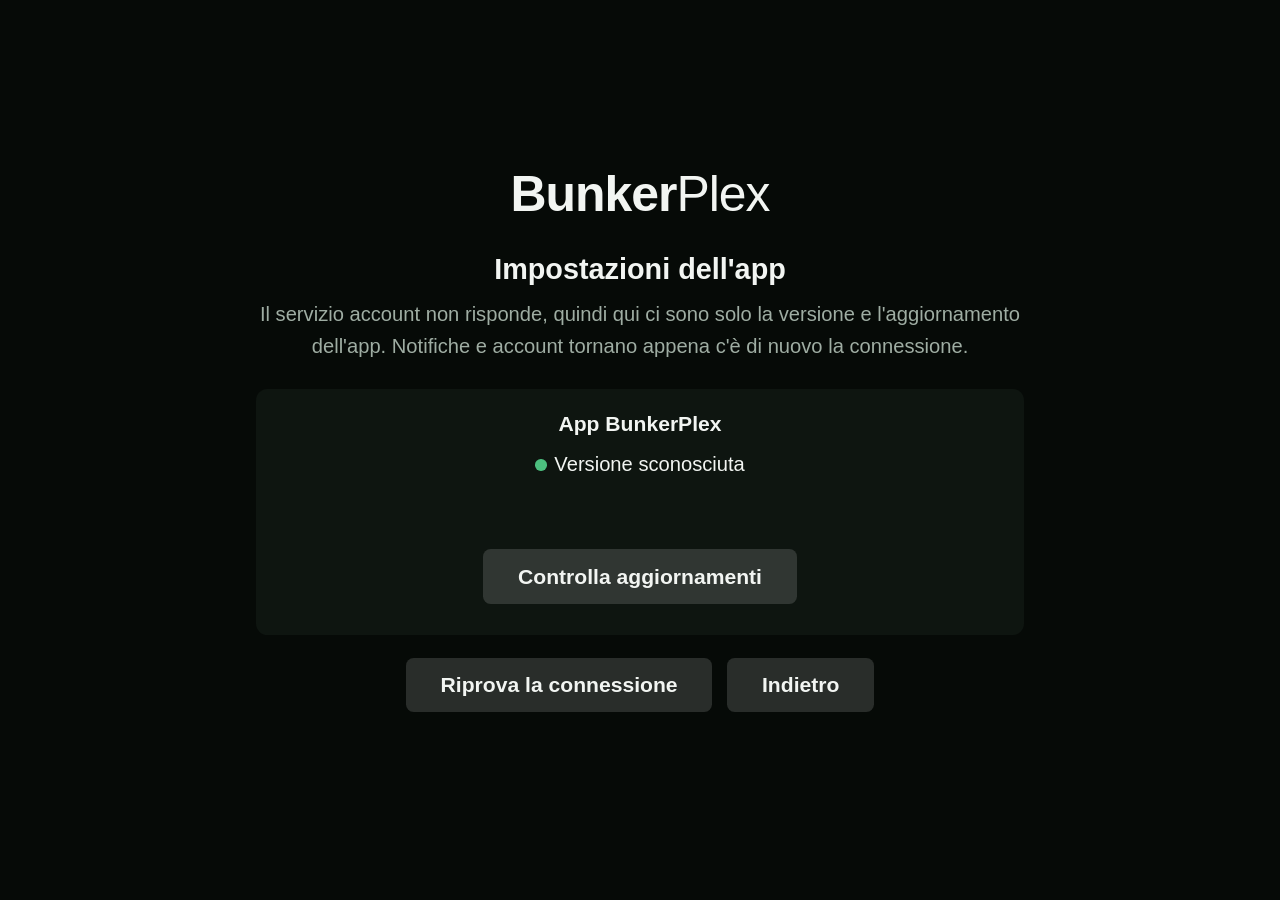
<file: android/app/src/main/assets/appsettings.html>
<!doctype html>
<html lang="it">
<head>
<meta charset="utf-8">
<meta name="viewport" content="width=device-width, initial-scale=1">
<title>BunkerPlex</title>
<style>
  * { box-sizing: border-box; }
  html { font-size: 14px; font-size: clamp(14px, 1.5vw, 40px); }
  body { margin: 0; min-height: 100vh; display: flex; align-items: center; justify-content: center;
         background: #060a07; color: #f2f5f2; font-family: Roboto, "Segoe UI", sans-serif; }
  .box { width: 40rem; max-width: 92vw; text-align: center; padding: 1.5rem 0; }
  .logo { font-size: 2.6rem; font-weight: 400; letter-spacing: -.02em; margin-bottom: .4rem; }
  .logo b { font-weight: 800; }
  h1 { font-size: 1.5rem; font-weight: 600; margin: 1.6rem 0 .6rem; }
  h2 { font-size: 1.1rem; font-weight: 600; margin: 0 0 .6rem; }
  p { color: #9fada3; line-height: 1.6; margin: 0 0 1.2rem; font-size: 1.05rem; }
  .panel { background: #0e1510; border-radius: .6rem; padding: 1.2rem 1rem .4rem; margin: 1.4rem 0 0; }
  .panel p { margin-bottom: .8rem; }
  #ver { color: #f2f5f2; }
  .dot { display: inline-block; width: .6rem; height: .6rem; border-radius: 50%; background: #4cbf7f; margin-right: .4rem; }
  .dot.old { background: #e0a030; }
  .msg { color: #e0a030; min-height: 1.6rem; }
  .row { display: flex; flex-wrap: wrap; gap: .8rem; justify-content: center; margin: 1.2rem 0; }
  button { font: inherit; font-weight: 700; font-size: 1.1rem; padding: .8rem 1.8rem; border: 0;
           border-radius: .4rem; background: #ffffff24; color: #f2f5f2; outline: none; }
  button.primary { background: #1a7f45; color: #ffffff; }
  button:focus, button.primary:focus { background: #f2f5f2; color: #060a07; transform: scale(1.05); }
  [hidden] { display: none !important; }
</style>
</head>
<body>
<div class="box">
  <div class="logo"><b>Bunker</b>Plex</div>
  <h1>Impostazioni dell'app</h1>
  <p>Il servizio account non risponde, quindi qui ci sono solo la versione e l'aggiornamento dell'app.
     Notifiche e account tornano appena c'è di nuovo la connessione.</p>

  <div class="panel">
    <h2>App BunkerPlex</h2>
    <p><span class="dot" id="dot"></span><span id="ver">Versione…</span></p>
    <p class="msg" id="msg"></p>
    <div class="row">
      <button class="f primary" id="update" hidden>Aggiorna l'app</button>
      <button class="f" id="check">Controlla aggiornamenti</button>
    </div>
  </div>

  <div class="row">
    <button class="f" id="retry">Riprova la connessione</button>
    <button class="f" id="back">Indietro</button>
  </div>
</div>
<script>
(function () {
'use strict';
// Si apre dall'app (MainActivity) quando le impostazioni del servizio account non si
// caricano: versione e aggiornamento vengono dall'app e da GitHub, senza nessun server.
var app = window.BunkerPlexTV;
var $ = function (id) { return document.getElementById(id); };

function call(name) {
  try { return app && typeof app[name] === 'function' ? app[name]() : null; } catch (e) { return null; }
}
function latest() {
  try { return JSON.parse(call('latestApp') || 'null') || {}; } catch (e) { return {}; }
}
function mine() { return +call('getVersion') || 0; }
function say(text) { $('msg').textContent = text || ''; }

function draw() {
  var l = latest(), old = (l.code || 0) > mine();
  $('ver').textContent = 'Versione ' + (call('getVersionName') || 'sconosciuta') +
    (old ? ' · è uscita la ' + (l.name || l.code) : l.code ? ' · aggiornata' : '');
  $('dot').className = 'dot' + (old ? ' old' : '');
  $('update').hidden = !(old && app && typeof app.update === 'function');
}

// L'app chiede a GitHub (subito se a mano, se no al massimo ogni 6 ore), poi risponde in fpLatest
function check(manual) {
  if (!app || typeof app.checkLatest !== 'function') return;
  if (manual) say('Controllo su GitHub…');
  window.fpLatest = function (error) {
    window.fpLatest = null;
    draw();
    if (!manual) return;
    var l = latest();
    say(error ? 'Non riesco a controllare gli aggiornamenti (' + error + '): serve la connessione a Internet.'
      : !l.code ? 'Non trovo ancora una versione pubblicata dell\'app.'
      : l.code > mine() ? '' : 'L\'app è già aggiornata.');
    if (!$('update').hidden) $('update').focus();
  };
  app.checkLatest(!!manual);
}

// L'app racconta qui come procede l'aggiornamento (stessi stati della PWA)
window.fpUpdate = function (state, value) {
  if (state === 'progress') { say('Scarico l\'aggiornamento… ' + value + '%'); return; }
  say({
    install: 'Conferma «Installa» o «Aggiorna» nella finestra di Android.',
    permission: 'Consenti a BunkerPlex di installare app, poi torna indietro: l\'aggiornamento riparte da solo.',
    denied: 'Per aggiornarsi da sola BunkerPlex ha bisogno del permesso «Installa app sconosciute»: tocca di nuovo «Aggiorna l\'app» e attivalo.',
    cancel: 'Aggiornamento annullato: puoi rifarlo quando vuoi.'
  }[state] || 'Aggiornamento non riuscito: ' + value + '. Controlla la connessione a Internet e riprova.');
};

$('update').addEventListener('click', function () {
  if (!app || typeof app.update !== 'function') return;
  say('Scarico l\'aggiornamento… 0%');
  app.update();
});
$('check').addEventListener('click', function () { check(true); });
$('retry').addEventListener('click', function () { if (app && app.openAppSettings) app.openAppSettings(); });
$('back').addEventListener('click', function () { if (app && app.closeAppSettings) app.closeAppSettings(); });

// Frecce del telecomando (l'app gira anche sulle TV): il pulsante prima o dopo
document.addEventListener('keydown', function (e) {
  var step = { 37: -1, 38: -1, 39: 1, 40: 1 }[e.keyCode];
  if (!step) return;
  var list = Array.prototype.slice.call(document.querySelectorAll('.f')).filter(function (b) { return !b.hidden; });
  var i = list.indexOf(document.activeElement);
  var next = list[i < 0 ? 0 : Math.max(0, Math.min(list.length - 1, i + step))];
  if (next) { e.preventDefault(); next.focus(); }
});

draw();
if (!latest().code) check(false);
if (call('isTv')) ($('update').hidden ? $('check') : $('update')).focus();
})();
</script>
</body>
</html>
</file>
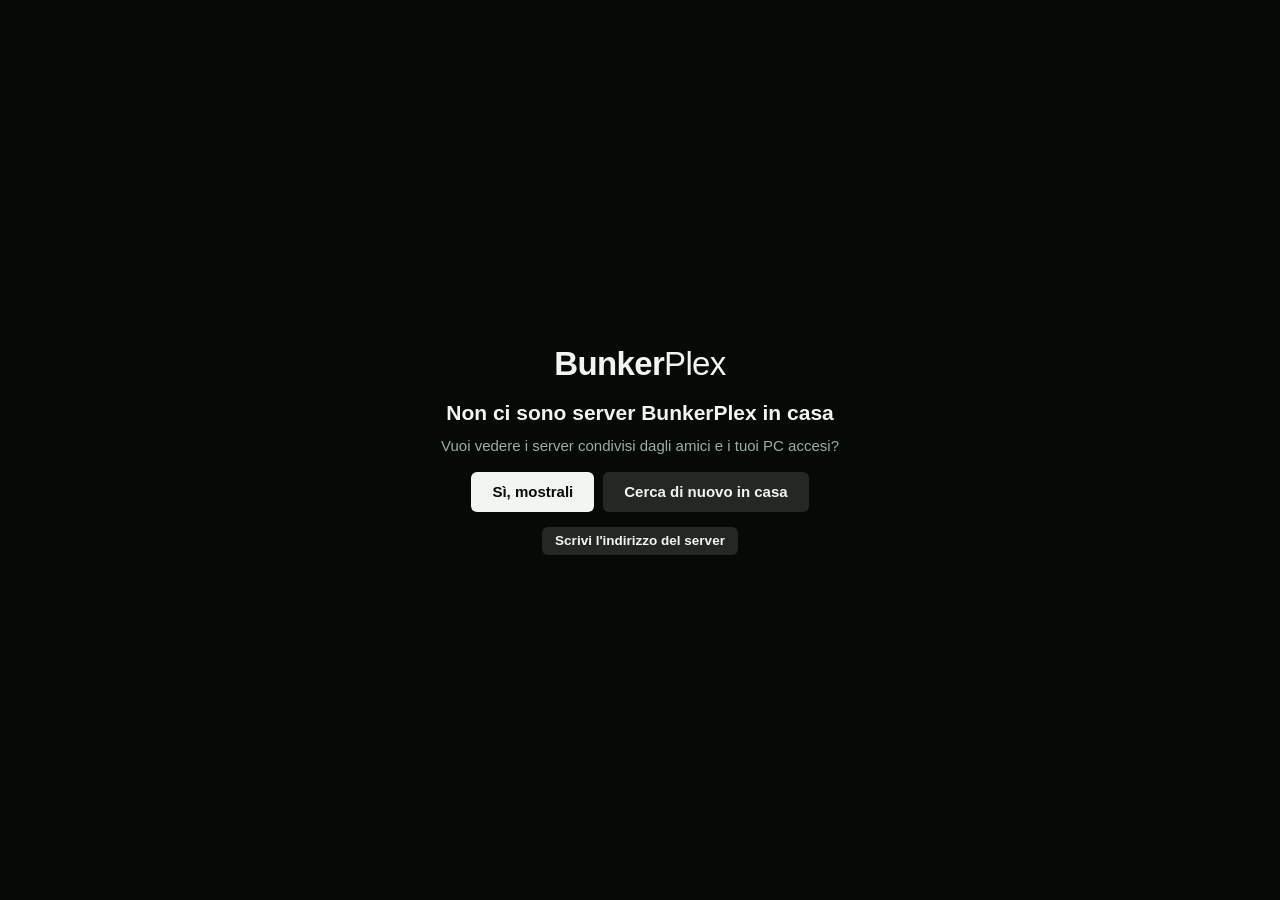
<file: android/app/src/main/assets/remote.html>
<!doctype html>
<html lang="it">
<head>
<meta charset="utf-8">
<meta name="viewport" content="width=device-width, initial-scale=1">
<title>BunkerPlex</title>
<style>
  * { box-sizing: border-box; }
  html { font-size: 15px; }
  html.tv { font-size: clamp(14px, 1.5vw, 40px); }
  body { margin: 0; min-height: 100vh; background: #060a07; color: #f2f5f2; font-family: Roboto, "Segoe UI", sans-serif;
         -webkit-tap-highlight-color: transparent; }
  .wrap { max-width: 64rem; margin: 0 auto; padding: 1.2rem 1rem 3rem; }
  .center { min-height: 100vh; display: flex; align-items: center; justify-content: center; text-align: center; }
  .box { width: 34rem; max-width: 92vw; }
  .logo { font-size: 2.2rem; font-weight: 400; letter-spacing: -.02em; margin-bottom: .4rem; }
  .logo b { font-weight: 800; }
  .top { display: flex; align-items: center; gap: .8rem; margin-bottom: 1rem; }
  .top .logo { font-size: 1.5rem; margin: 0; flex: 1; }
  .who { color: #9fada3; font-size: .9rem; }
  h1 { font-size: 1.4rem; font-weight: 600; margin: 1.2rem 0 .6rem; }
  h2 { font-size: 1rem; font-weight: 600; color: #9fada3; margin: 1.6rem 0 .6rem; text-transform: none; }
  p { color: #9fada3; line-height: 1.55; margin: 0 0 1rem; }
  p b { color: #f2f5f2; }
  .err { color: #e0a030; min-height: 1.4rem; }
  input { width: 100%; padding: .8rem 1rem; font: inherit; font-size: 1.1rem; color: #f2f5f2; margin-bottom: .7rem;
          background: #0e1510; border: 2px solid #17211a; border-radius: .4rem; outline: none; }
  input:focus { border-color: #f2f5f2; background: #17211a; }
  button, a.btn { font: inherit; font-weight: 700; font-size: 1rem; padding: .75rem 1.4rem; border: 0; cursor: pointer;
           border-radius: .4rem; background: #ffffff1f; color: #f2f5f2; outline: none; text-decoration: none; display: inline-block; }
  button.primary { background: #1a7f45; color: #fff; }
  button.small { padding: .45rem .9rem; font-size: .9rem; }
  button:focus, a.btn:focus, .card:focus, .lib:focus, .ep:focus { background: #f2f5f2 !important; color: #060a07 !important; }
  .row { display: flex; flex-wrap: wrap; gap: .6rem; justify-content: center; margin-top: 1rem; }
  .left { justify-content: flex-start; }
  .spin { width: 2.6rem; height: 2.6rem; margin: 1.5rem auto; border: .3rem solid #17211a; border-top-color: #4cbf7f;
          border-radius: 50%; animation: s 1s linear infinite; }
  @keyframes s { to { transform: rotate(360deg); } }
  .pc { background: #0e1510; border-radius: .6rem; padding: .9rem 1rem; margin-bottom: .7rem; }
  .pc.off { opacity: .6; }
  .pchead { display: flex; align-items: center; gap: .6rem; font-weight: 600; }
  .pchead small { margin-left: auto; color: #9fada3; font-weight: 400; font-size: .85rem; text-align: right; }
  .dot { width: .6rem; height: .6rem; border-radius: 50%; background: #4cbf7f; flex: none; }
  .off .dot { background: #6b776f; }
  .libs { display: flex; flex-wrap: wrap; gap: .5rem; margin-top: .7rem; }
  .lib { padding: .55rem 1rem; border-radius: 999px; background: #17211a; color: #f2f5f2; font-weight: 600; border: 0; font: inherit; }
  .lib small { color: #9fada3; font-weight: 400; margin-left: .35rem; }
  .lib:focus small { color: #060a07; }
  .grid { display: grid; grid-template-columns: repeat(auto-fill, minmax(7.5rem, 1fr)); gap: .8rem; }
  .card { background: #0e1510; border-radius: .5rem; overflow: hidden; border: 0; padding: 0; color: inherit; font: inherit; text-align: left; }
  .card .ph { aspect-ratio: 2 / 3; background: #17211a center / cover no-repeat; display: flex; align-items: flex-end; }
  .card .ph span { padding: .4rem; font-size: .8rem; color: #9fada3; }
  .card b { display: block; padding: .4rem .5rem 0; font-size: .85rem; font-weight: 600; white-space: nowrap; overflow: hidden; text-overflow: ellipsis; }
  .card small { display: block; padding: 0 .5rem .5rem; font-size: .75rem; color: #9fada3; }
  .card:focus small { color: #060a07; }
  .hero { position: relative; border-radius: .6rem; overflow: hidden; background: #0e1510 center / cover no-repeat; min-height: 12rem; margin-bottom: 1rem; }
  .hero::after { content: ""; position: absolute; inset: 0; background: linear-gradient(0deg, #060a07 5%, #060a0799 60%, #060a0733); }
  .hero div { position: relative; z-index: 1; padding: 6rem 1rem 1rem; }
  .hero h1 { margin: 0 0 .3rem; font-size: 1.6rem; }
  .meta { color: #9fada3; font-size: .9rem; }
  .tabs { display: flex; gap: .4rem; flex-wrap: wrap; margin: .6rem 0 .8rem; }
  .tabs button.on { background: #1a7f45; }
  .ep { display: flex; gap: .8rem; width: 100%; text-align: left; background: #0e1510; color: inherit; border: 0; font: inherit;
        border-radius: .5rem; padding: .6rem; margin-bottom: .5rem; align-items: center; }
  .ep i { width: 7rem; flex: none; aspect-ratio: 16 / 9; border-radius: .3rem; background: #17211a center / cover no-repeat; }
  .ep span { min-width: 0; }
  .ep b { display: block; font-weight: 600; }
  .ep small { display: block; color: #9fada3; font-size: .85rem; margin-top: .2rem; overflow: hidden; display: -webkit-box; -webkit-line-clamp: 2; -webkit-box-orient: vertical; }
  .ep:focus small { color: #060a07; }
  .req { display: flex; align-items: center; gap: .5rem; padding: .5rem 0; flex-wrap: wrap; }
  .req span { flex: 1; min-width: 8rem; }
  .add { display: flex; gap: .5rem; }
  .add input { margin: 0; }
  .note { font-size: .85rem; }
  #toast { position: fixed; left: 50%; bottom: 1.5rem; transform: translateX(-50%); background: #f2f5f2; color: #060a07;
           padding: .7rem 1.2rem; border-radius: .4rem; font-weight: 600; max-width: 90vw; z-index: 9; }
  [hidden] { display: none !important; }
</style>
</head>
<body>
<div id="app"></div>
<div id="toast" hidden></div>
<script>
(function () {
'use strict';
var app = window.BunkerPlexTV;
var TV = !!(app && app.isTv && app.isTv());
if (TV) document.documentElement.classList.add('tv');
var root = document.getElementById('app');
var QUALITY = 720;                       // da fuori casa i video arrivano convertiti: la linea di chi condivide e' poca

function esc(s) {
  return String(s == null ? '' : s).replace(/[&<>"']/g, function (c) {
    return { '&': '&amp;', '<': '&lt;', '>': '&gt;', '"': '&quot;', "'": '&#39;' }[c];
  });
}
function toast(msg) {
  var t = document.getElementById('toast');
  t.textContent = msg;
  t.hidden = false;
  clearTimeout(toast.timer);
  toast.timer = setTimeout(function () { t.hidden = true; }, 3500);
}

// ---- Ponte con l'app: le risposte lente tornano in remoteDone(n, ok, testo)
var waiting = {}, seq = 0;
window.remoteDone = function (n, ok, text) {
  var w = waiting[n];
  delete waiting[n];
  if (w) (ok ? w.ok : w.ko)(text);
};
function bridge(fn, args) {
  return new Promise(function (ok, ko) {
    if (!app || !app[fn]) { ko('Questa pagina funziona solo nell\'app BunkerPlex'); return; }
    var n = ++seq;
    waiting[n] = { ok: ok, ko: ko };
    app[fn].apply(app, args.concat([n]));
  });
}
function cloud(method, path, body) {
  return bridge('remoteCloud', [method, path, body ? JSON.stringify(body) : '']).then(JSON.parse, function (t) {
    var e;
    try { e = JSON.parse(t); } catch (x) { e = { detail: t }; }
    if (e.status === 401) { go('login'); }
    throw new Error(e.detail || 'Servizio account non raggiungibile');
  });
}

// ---- Rete di BunkerPlex e PC (tuoi e degli amici)
var proxy = '';                          // http://127.0.0.1:PORTA/<segreto>
var me = 0, friendsList = [], pcs = {}, pcOrder = [];

// Al limite dei dispositivi dell'account il servizio non fa entrare: si chiede
// all'utente quale togliere e si riprova con quello (replace)
function startNet(replace) {
  if (proxy) return Promise.resolve(proxy);
  return bridge('remoteNet', [replace || '']).then(function (b) { proxy = b; return b; }, function (t) {
    var e;
    try { e = JSON.parse(t); } catch (x) { e = { detail: t }; }
    if (e.limit && Array.isArray(e.limit.devices)) {
      return pickDevice(e.limit).then(function (id) {
        if (!id) throw new Error('Senza un posto libero l\'app non raggiunge amici e tuoi PC.');
        return startNet(id);
      });
    }
    throw new Error(e.detail || 'Tailscale non parte');
  });
}

function pickDevice(lim) {
  return new Promise(function (resolve) {
    var rows = lim.devices.map(function (d) {
      return '<button class="f ep" data-act="pickdev" data-arg="' + esc(d.id) + '"><span><b>' + esc(d.label) + '</b>' +
        '<small>' + (d.kind === 'pc' ? 'PC' : 'App') + ' · ' + (d.online ? 'collegato adesso' : 'spento') + '</small></span></button>';
    }).join('');
    pickDevice.done = resolve;
    show(centerPage('<h1>Hai già ' + (lim.limit || 4) + ' dispositivi</h1>' +
      '<p>Ogni account ha al massimo ' + (lim.limit || 4) + ' dispositivi nella rete di BunkerPlex. Quale togli per far entrare questo?</p>' +
      '<div style="text-align:left">' + rows + '</div>' +
      '<div class="row"><button class="f" data-act="pickdev" data-arg="">Non ora</button></div>'));
  });
}

function hostOf(url) { return String(url || '').replace(/^https?:\/\//, '').replace(/\/.*$/, ''); }

function withTimeout(ms) {
  var c = window.AbortController ? new AbortController() : null;
  if (c) setTimeout(function () { c.abort(); }, ms);
  return c ? c.signal : undefined;
}

function share(pc, path, opts) {
  opts = opts || {};
  return fetch(pc.base + '/api/share' + path, {
    method: opts.method || 'GET',
    headers: opts.body ? { 'Content-Type': 'application/json' } : {},
    body: opts.body ? JSON.stringify(opts.body) : undefined,
    signal: withTimeout(opts.timeout || 15000)
  }).then(function (r) {
    return r.json().catch(function () { return {}; }).then(function (j) {
      if (!r.ok) {
        var e = new Error(j.detail || ('Errore ' + r.status));
        e.status = r.status;
        e.offline = !!j.offline;
        throw e;
      }
      return j;
    });
  }, function () {
    var e = new Error('Non raggiungibile');
    e.offline = true;
    throw e;
  });
}

function tokKey(pc) { return 'bp-tok:' + pc.owner + ':' + pc.sid; }

// Si entra nel PC con un biglietto del servizio account (vale una volta): in cambio
// il PC da' un gettone, che poi si riusa finche' vale
function enter(pc) {
  return cloud('POST', '/tickets', { to: pc.owner, sid: pc.sid }).then(function (r) {
    app.remoteToken(pc.host, '');
    return share(pc, '/ticket', { method: 'POST', body: { ticket: r.ticket, to: pc.owner } });
  }).then(function (r) {
    try { localStorage.setItem(tokKey(pc), r.token); } catch (e) { /* niente */ }
    app.remoteToken(pc.host, r.token);
  });
}

function loadPc(pc) {
  var saved = '';
  try { saved = localStorage.getItem(tokKey(pc)) || ''; } catch (e) { /* niente */ }
  if (saved) app.remoteToken(pc.host, saved);
  var first = saved ? share(pc, '/libraries') : Promise.reject({ status: 401 });
  return first.catch(function (e) {
    if (e.offline) throw e;
    return enter(pc).then(function () { return share(pc, '/libraries'); });
  }).then(function (libs) {
    pc.online = true;
    pc.error = '';
    pc.libs = Array.isArray(libs) ? libs : [];
  }, function (e) {
    pc.online = false;
    pc.error = e.offline ? '' : e.message;
  }).then(function () { pc.checked = true; });
}

function readFriends() {
  return cloud('GET', '/friends').then(function (r) {
    me = r.me;
    friendsList = r.friends || [];
    var seen = {};
    function add(owner, ownerName, self, s) {
      var key = owner + '-' + s.sid;
      seen[key] = 1;
      var pc = pcs[key] || (pcs[key] = { key: key, libs: [], online: null });
      pc.owner = owner; pc.ownerName = ownerName; pc.self = self; pc.sid = s.sid;
      pc.name = s.name || 'PC'; pc.pin = s.pin; pc.host = hostOf(s.url);
      pc.base = proxy ? proxy + '/' + pc.host + '/' + pc.pin : '';
    }
    (r.mine || []).forEach(function (s) { add(me, 'tu', true, s); });
    friendsList.forEach(function (f) {
      if (f.status === 'ok') (f.servers || []).forEach(function (s) { add(f.id, f.username, false, s); });
    });
    Object.keys(pcs).forEach(function (k) { if (!seen[k]) delete pcs[k]; });
  });
}

var devices = null;                      // {limit, devices}: i dispositivi dell'account nella rete
function loadDevices() {
  return cloud('GET', '/tailscale/devices').then(function (d) { devices = d; }, function () { devices = null; });
}

function refreshAll() {
  loadDevices().then(function () { if ((location.hash || '').slice(1) === 'friends') show(friendsPage(), true); });
  return readFriends().then(function () {
    return Promise.all(Object.keys(pcs).map(function (k) { return pcs[k].base ? loadPc(pcs[k]) : null; }));
  });
}

function img(pc, path) {
  if (!path || typeof path !== 'string' || path.indexOf('/api/') !== 0) return '';
  return pc.base + '/api/share/' + path.slice(5);
}

// ---- Pagine

var route = [];
function go(hash) { if (location.hash === '#' + hash) render(); else location.hash = hash; }
window.addEventListener('hashchange', render);

// Indietro (tasto della TV o del telefono): l'app chiede prima alla pagina
window.fpBack = function () {
  var r = (location.hash || '#ask').slice(1).split('/');
  if (r[0] === 'movie' || r[0] === 'show') { history.back(); return true; }
  if (r[0] === 'lib') { go('friends'); return true; }
  return false;
};

function centerPage(html) {
  return '<div class="center"><div class="box"><div class="logo"><b>Bunker</b>Plex</div>' + html + '</div></div>';
}

function top() {
  var who = app && app.remoteAccount ? app.remoteAccount() : '';
  return '<div class="top"><div class="logo"><b>Bunker</b>Plex</div>' +
    (who ? '<span class="who">' + esc(who) + '</span>' : '') + '</div>';
}

function askPage() {
  return centerPage('<h1>Non ci sono server BunkerPlex in casa</h1>' +
    '<p>Vuoi vedere i server condivisi dagli amici e i tuoi PC accesi?</p>' +
    '<div class="row"><button class="f primary" data-act="friends" autofocus>Sì, mostrali</button>' +
    '<button class="f" data-act="retry">Cerca di nuovo in casa</button></div>' +
    '<div class="row"><button class="f small" data-act="setup">Scrivi l\'indirizzo del server</button></div>');
}

function loginPage() {
  return centerPage('<h1>Entra con il tuo account</h1>' +
    '<p>Lo stesso account di BunkerPlex sul PC. La password non lascia il telefono.</p>' +
    '<input id="u" class="f" autocomplete="username" autocapitalize="none" placeholder="Nome utente">' +
    '<input id="p" class="f" type="password" autocomplete="current-password" placeholder="Password">' +
    '<p class="err" id="lerr"></p>' +
    '<div class="row"><button class="f primary" data-act="login">Entra</button>' +
    (app && app.remoteGoogleStart ? '<button class="f" data-act="google">Entra con Google</button>' : '') +
    '<button class="f" data-act="ask">Indietro</button></div>');
}

// «Entra con Google»: sul telefono si apre il browser; sulla TV si apre l'indirizzo
// dal telefono e si scrive il codice. Intanto si chiede al servizio se ha finito.
var gflow = null;
function googlePage(g) {
  var addr = g.short.replace(/^https:\/\//, '');
  return centerPage('<h1>Entra con Google</h1>' +
    (TV ? '<p>Dal telefono apri <b>' + esc(addr) + '</b> e scrivi questo codice, poi scegli il tuo account Google:</p>'
      : '<p>Scegli il tuo account Google nel browser, poi torna qui. Deve essere già collegato al tuo account BunkerPlex (da Impostazioni → Account sul PC).</p>' +
        '<div class="row"><button class="f primary" data-act="gopen" autofocus>Continua con Google</button></div>' +
        '<p class="note">Oppure da un altro dispositivo apri ' + esc(addr) + ' e scrivi il codice:</p>') +
    '<h1 style="letter-spacing:.15em">' + esc(g.code.slice(0, 4) + '-' + g.code.slice(4)) + '</h1>' +
    '<p class="err" id="gerr"></p>' +
    '<div class="row"><button class="f"' + (TV ? ' autofocus' : '') + ' data-act="gback">Indietro</button></div>');
}
function googlePoll(g) {
  if (gflow !== g) return;
  bridge('remoteGooglePoll', [g.poll]).then(function (t) {
    if (gflow !== g) return;
    var r = JSON.parse(t);
    if (!r.done) { setTimeout(function () { googlePoll(g); }, 2000); return; }
    gflow = null;
    go('friends');
  }, function (t) {
    if (gflow !== g) return;
    var e;
    try { e = JSON.parse(t); } catch (x) { e = { detail: t }; }
    if (!e.status) { setTimeout(function () { googlePoll(g); }, 4000); return; }   // rete: si riprova
    gflow = null;
    var el = document.getElementById('gerr');
    if (el) el.textContent = e.detail || 'Accesso non riuscito';
  });
}

function loadingPage(text) {
  return centerPage('<div class="spin"></div><h1>' + esc(text) + '</h1>');
}

function pcCard(pc) {
  var off = pc.online === false;
  var state = pc.online === null || !pc.checked ? 'controllo…' : off ? (pc.error || 'spento o non raggiungibile') : 'online';
  var libs = off ? '' : pc.libs.map(function (l) {
    var n = [l.movies ? l.movies + ' film' : '', l.shows ? l.shows + ' serie' : ''].filter(Boolean).join(' · ');
    return '<button class="f lib" data-act="lib" data-arg="' + pc.key + '/' + l.id + '">' + esc(l.name) +
      (n ? '<small>' + esc(n) + '</small>' : '') + '</button>';
  }).join('');
  if (!off && pc.checked && !pc.libs.length) libs = '<p class="note">Nessuna raccolta condivisa.</p>';
  return '<div class="pc' + (off ? ' off' : '') + '"><div class="pchead"><span class="dot"></span>' +
    esc(pc.self ? pc.name : pc.ownerName + ' · ' + pc.name) + '<small>' + esc(state) + '</small></div>' +
    (libs ? '<div class="libs">' + libs + '</div>' : '') + '</div>';
}

function friendsPage() {
  var list = Object.keys(pcs).map(function (k) { return pcs[k]; });
  var mine = list.filter(function (p) { return p.self; });
  var theirs = list.filter(function (p) { return !p.self; });
  var on = theirs.filter(function (p) { return p.online !== false; });
  var off = theirs.filter(function (p) { return p.online === false; });
  // Amici senza nessun PC che condivide: compaiono tra gli offline
  var noPc = friendsList.filter(function (f) { return f.status === 'ok' && !(f.servers || []).length; });
  var received = friendsList.filter(function (f) { return f.status === 'received'; });
  var sent = friendsList.filter(function (f) { return f.status === 'sent'; });
  var html = top();
  if (received.length) {
    html += '<h2>Richieste di amicizia</h2>' + received.map(function (f) {
      return '<div class="req"><span>' + esc(f.username) + ' vuole essere tuo amico</span>' +
        '<button class="f small primary" data-act="accept" data-arg="' + f.id + '">Accetta</button>' +
        '<button class="f small" data-act="unfriend" data-arg="' + f.id + '">Rifiuta</button></div>';
    }).join('');
  }
  html += '<h2>I tuoi PC</h2>' + (mine.length ? mine.map(pcCard).join('') :
    '<p class="note">Nessun tuo PC acceso con questo account.</p>');
  html += '<h2>Amici online</h2>' + (on.length ? on.map(pcCard).join('') : '<p class="note">Nessun amico online adesso.</p>');
  if (off.length || noPc.length) {
    html += '<h2>Amici offline</h2>' + off.map(pcCard).join('') + noPc.map(function (f) {
      return '<div class="pc off"><div class="pchead"><span class="dot"></span>' + esc(f.username) +
        '<small>non condivide nessun PC</small></div></div>';
    }).join('');
  }
  html += '<h2>Aggiungi un amico</h2><div class="add"><input id="fn" class="f" autocapitalize="none" placeholder="Nome del suo account">' +
    '<button class="f primary" data-act="addfriend">Aggiungi</button></div>' +
    (sent.length ? '<p class="note" style="margin-top:.6rem">In attesa: ' + sent.map(function (f) { return esc(f.username); }).join(', ') + '</p>' : '');
  if (devices && devices.devices) {
    html += '<h2>I tuoi dispositivi · ' + devices.devices.length + ' di ' + (devices.limit || 4) + '</h2>' + devices.devices.map(function (d) {
      return '<div class="req"><span>' + esc(d.label) + '<br><small class="who">' + (d.kind === 'pc' ? 'PC' : 'App') + ' · ' +
        (d.online ? 'collegato' : 'spento') + '</small></span>' +
        '<button class="f small" data-act="devdel" data-arg="' + esc(d.id) + '">Togli</button></div>';
    }).join('') + '<p class="note">PC e app con cui raggiungi amici e tuoi PC: al massimo ' + (devices.limit || 4) +
      ' per account. Le app si tolgono da sole poco dopo che le chiudi.</p>';
  }
  html += '<div class="row left" style="margin-top:2rem"><button class="f" data-act="refresh">Aggiorna</button>' +
    '<button class="f" data-act="retry">Cerca il server di casa</button>' +
    '<button class="f" data-act="logout">Esci dall\'account</button></div>';
  return '<div class="wrap">' + html + '</div>';
}

function posterCard(pc, x) {
  var bg = img(pc, x.poster || x.thumb);
  var sub = x.kind === 'show' ? (x.seasons_count ? x.seasons_count + (x.seasons_count === 1 ? ' stagione' : ' stagioni') : 'Serie') : (x.year || '');
  return '<button class="f card" data-act="open" data-arg="' + (x.kind === 'show' ? 'show' : 'movie') + '/' + pc.key + '/' + x.id + '">' +
    '<div class="ph" style="' + (bg ? 'background-image:url(\'' + bg + '\')' : '') + '">' + (bg ? '' : '<span>' + esc(x.title) + '</span>') + '</div>' +
    '<b>' + esc(x.title) + '</b><small>' + esc(sub) + '</small></button>';
}

function libPage(pc, libId) {
  return share(pc, '/libraries/' + libId + '/items').then(function (items) {
    items = (Array.isArray(items) ? items : []).filter(function (x) { return x && (x.kind === 'movie' || x.kind === 'show'); });
    items.sort(function (a, b) { return String(a.title).localeCompare(String(b.title), 'it'); });
    var lib = (pc.libs || []).filter(function (l) { return String(l.id) === String(libId); })[0] || { name: 'Raccolta' };
    return '<div class="wrap">' + top() + '<div class="row left"><button class="f small" data-act="friends">‹ Amici e PC</button></div>' +
      '<h1>' + esc(lib.name) + ' <span class="who">' + esc(pc.self ? 'su ' + pc.name : 'di ' + pc.ownerName) + '</span></h1>' +
      (items.length ? '<div class="grid">' + items.map(function (x) { return posterCard(pc, x); }).join('') + '</div>'
        : '<p>Questa raccolta è vuota.</p>') + '</div>';
  });
}

function hero(pc, x, extra) {
  var bg = img(pc, x.backdrop || x.poster);
  var meta = [x.year, x.duration ? Math.round(x.duration / 60) + ' min' : '', (x.genres || []).slice(0, 3).join(', ')].filter(Boolean).join(' · ');
  return '<div class="hero" style="' + (bg ? 'background-image:url(\'' + bg + '\')' : '') + '"><div><h1>' + esc(x.title) + '</h1>' +
    '<div class="meta">' + esc(meta) + '</div></div></div>' + extra +
    (x.overview ? '<p style="margin-top:1rem">' + esc(x.overview) + '</p>' : '');
}

function moviePage(pc, id) {
  return share(pc, '/items/' + id).then(function (x) {
    return '<div class="wrap">' + top() + '<div class="row left"><button class="f small" data-act="back">‹ Indietro</button></div>' +
      hero(pc, x, '<div class="row left"><button class="f primary" data-act="play" data-arg="' + pc.key + '/' + x.id + '" autofocus>▶ Riproduci</button></div>') + '</div>';
  });
}

var showSeason = {};
function showPage(pc, id) {
  return share(pc, '/shows/' + id).then(function (x) {
    var seasons = (x.seasons || []).filter(function (s) { return s && Array.isArray(s.episodes); });
    var cur = showSeason[pc.key + '/' + id];
    if (!seasons.some(function (s) { return s.season === cur; })) cur = seasons.length ? seasons[0].season : 0;
    var tabs = seasons.length > 1 ? '<div class="tabs">' + seasons.map(function (s) {
      return '<button class="f small' + (s.season === cur ? ' on' : '') + '" data-act="season" data-arg="' + pc.key + '/' + id + '/' + s.season + '">' +
        (s.season ? 'Stagione ' + s.season : 'Speciali') + '</button>';
    }).join('') + '</div>' : '';
    var season = seasons.filter(function (s) { return s.season === cur; })[0];
    var eps = season ? season.episodes.map(function (e) {
      var th = img(pc, e.thumb);
      return '<button class="f ep" data-act="play" data-arg="' + pc.key + '/' + e.id + '"><i style="' + (th ? 'background-image:url(\'' + th + '\')' : '') + '"></i>' +
        '<span><b>' + esc(e.episode + '. ' + (e.title || 'Episodio ' + e.episode)) + '</b>' +
        (e.overview ? '<small>' + esc(e.overview) + '</small>' : '') + '</span></button>';
    }).join('') : '<p>Nessun episodio.</p>';
    return '<div class="wrap">' + top() + '<div class="row left"><button class="f small" data-act="back">‹ Indietro</button></div>' +
      hero(pc, x, '') + tabs + eps + '</div>';
  });
}

function play(pc, id) {
  toast('Avvio…');
  share(pc, '/play/' + id).then(function (p) {
    function abs(u) { return typeof u === 'string' && u.indexOf('/api/') === 0 ? pc.base + '/api/share/' + u.slice(5) : ''; }
    p.url = abs(p.url);
    p.transcode = abs(p.transcode);
    p.subs = (p.subs || []).map(function (s) { s.url = abs(s.url); return s; }).filter(function (s) { return s.url; });
    p.subs_online = false;
    p.friend = pc.self ? pc.name : pc.ownerName;
    p.remote_height = QUALITY;
    // Arriva convertito: il player mostra la qualita' che si vede, non quella del file
    if (p.quality === '4K' || p.quality === '1080p') p.quality = QUALITY + 'p';
    p.start = 0;
    app.remotePlay(pc.base, JSON.stringify(p));
  }, function (e) { toast(e.offline ? 'Il PC non risponde' : e.message); });
}

// ---- Disegno

var netReady = false;
function render() {
  var r = (location.hash || '#ask').slice(1).split('/');
  var page = r[0] || 'ask';
  if (page === 'ask') return show(askPage());
  if (page === 'login') { show(loginPage()); var u = document.getElementById('u'); if (u) u.focus(); return; }
  if (!app || !app.remoteAccount || !app.remoteAccount()) { go('login'); return; }
  var ready = netReady ? Promise.resolve() : (show(loadingPage('Mi collego alla rete di BunkerPlex…')), startNet().then(function () {
    netReady = true;
    return readFriends();
  }));
  ready.then(function () {
    if (page === 'friends') {
      show(friendsPage());
      refreshAll().then(function () { if ((location.hash || '').slice(1) === 'friends') show(friendsPage(), true); });
      return;
    }
    var pc = pcs[r[1]];
    if (!pc) { go('friends'); return; }
    var job = pc.checked && pc.online ? Promise.resolve() : loadPc(pc);
    return job.then(function () {
      if (page === 'lib') return libPage(pc, r[2]);
      if (page === 'movie') return moviePage(pc, r[2]);
      if (page === 'show') return showPage(pc, r[2]);
      return null;
    }).then(function (html) { if (html) show(html); else go('friends'); });
  }).catch(function (e) {
    show(centerPage('<h1>Non riesco a collegarmi</h1><p>' + esc(e && e.message ? e.message : e) + '</p>' +
      '<div class="row"><button class="f primary" data-act="again" autofocus>Riprova</button>' +
      '<button class="f" data-act="retry">Cerca il server di casa</button></div>'));
  });
}

function show(html, keep) {
  var key = keep && document.activeElement ? document.activeElement.getAttribute('data-arg') : null;
  root.innerHTML = html;
  var el = (key && root.querySelector('[data-arg="' + key + '"]')) || root.querySelector('[autofocus]') || (TV ? root.querySelector('.f') : null);
  if (el) el.focus();
  if (!keep) window.scrollTo(0, 0);
}

// ---- Azioni

var acts = {
  friends: function () { go('friends'); },
  ask: function () { go('ask'); },
  retry: function () { app && app.retryHome(); },
  setup: function () { app && app.openSetup(); },
  back: function () { history.back(); },
  again: function () { netReady = false; render(); },
  refresh: function () { toast('Aggiorno…'); refreshAll().then(function () { show(friendsPage(), true); }); },
  login: function () {
    var u = document.getElementById('u').value.trim(), p = document.getElementById('p').value;
    var err = document.getElementById('lerr');
    if (!u || !p) { err.textContent = 'Scrivi nome utente e password.'; return; }
    err.textContent = 'Entro…';
    bridge('remoteLogin', [u, p]).then(function (t) {
      var res = JSON.parse(t);
      if (res.user && res.user.must_change) {
        err.textContent = 'La password è provvisoria: cambiala prima da BunkerPlex sul PC.';
        return;
      }
      go('friends');
    }, function (m) { err.textContent = m; });
  },
  google: function () {
    var err = document.getElementById('lerr');
    if (err) err.textContent = 'Un attimo…';
    bridge('remoteGoogleStart', []).then(function (t) {
      var g = JSON.parse(t);
      gflow = g;
      show(googlePage(g));
      if (!TV && app.openUrl) app.openUrl(g.url);
      setTimeout(function () { googlePoll(g); }, 2000);
    }, function (m) { if (err) err.textContent = m; });
  },
  gopen: function () { if (gflow && app.openUrl) app.openUrl(gflow.url); },
  gback: function () { gflow = null; go('login'); },
  logout: function () { app.remoteLogout(); proxy = ''; netReady = false; pcs = {}; go('login'); },
  lib: function (arg) { go('lib/' + arg); },
  pickdev: function (id) {
    var done = pickDevice.done;
    pickDevice.done = null;
    if (!done) return;
    if (id) show(loadingPage('Tolgo il dispositivo e mi collego…'));
    done(id || '');
  },
  devdel: function (id) {
    if (!window.confirm('Togliere questo dispositivo dalla rete di BunkerPlex?')) return;
    cloud('DELETE', '/tailscale/devices/' + id).then(function () { toast('Dispositivo tolto'); return loadDevices(); })
      .then(function () { show(friendsPage(), true); }, function (e) { toast(e.message); });
  },
  open: function (arg) { go(arg); },
  play: function (arg) { var a = arg.split('/'); var pc = pcs[a[0]]; if (pc) play(pc, a[1]); },
  season: function (arg) {
    var a = arg.split('/');
    showSeason[a[0] + '/' + a[1]] = +a[2];
    render();
  },
  addfriend: function () {
    var name = document.getElementById('fn').value.trim();
    if (!name) return;
    cloud('POST', '/friends', { username: name }).then(function (r) {
      toast(r.status === 'ok' ? 'Ora tu e ' + r.username + ' siete amici' : 'Richiesta mandata a ' + r.username);
      return refreshAll();
    }).then(function () { show(friendsPage()); }, function (e) { toast(e.message); });
  },
  accept: function (id) {
    cloud('POST', '/friends/' + id + '/accept').then(refreshAll).then(function () { show(friendsPage()); }, function (e) { toast(e.message); });
  },
  unfriend: function (id) {
    cloud('DELETE', '/friends/' + id).then(refreshAll).then(function () { show(friendsPage()); }, function (e) { toast(e.message); });
  }
};

document.addEventListener('click', function (e) {
  var el = e.target.closest('[data-act]');
  if (!el || !acts[el.getAttribute('data-act')]) return;
  e.preventDefault();
  acts[el.getAttribute('data-act')](el.getAttribute('data-arg'));
});

document.addEventListener('keydown', function (e) {
  var code = e.keyCode;
  if (code === 13 && e.target.tagName === 'INPUT') {
    e.preventDefault();
    var b = e.target.id === 'fn' ? 'addfriend' : (e.target.id === 'u' ? null : 'login');
    if (b) acts[b](); else document.getElementById('p').focus();
    return;
  }
  // Frecce del telecomando: si va all'elemento piu' vicino in quella direzione
  var dir = { 37: 'l', 38: 'u', 39: 'r', 40: 'd' }[code];
  if (!dir) return;
  var cur = document.activeElement;
  if (cur && cur.tagName === 'INPUT' && (dir === 'l' || dir === 'r')) return;
  var list = Array.prototype.slice.call(root.querySelectorAll('.f'));
  if (!cur || list.indexOf(cur) < 0) { if (list[0]) { list[0].focus(); e.preventDefault(); } return; }
  var a = cur.getBoundingClientRect(), best = null, bestScore = Infinity;
  list.forEach(function (el) {
    if (el === cur) return;
    var b = el.getBoundingClientRect();
    if (!b.width) return;
    var dx = (b.left + b.width / 2) - (a.left + a.width / 2), dy = (b.top + b.height / 2) - (a.top + a.height / 2);
    var main = dir === 'l' ? -dx : dir === 'r' ? dx : dir === 'u' ? -dy : dy;
    var cross = dir === 'l' || dir === 'r' ? Math.abs(dy) : Math.abs(dx);
    if (main <= 2) return;
    var score = main + cross * 2.5;
    if (score < bestScore) { bestScore = score; best = el; }
  });
  if (best) {
    e.preventDefault();
    best.focus();
    best.scrollIntoView({ block: 'nearest' });
  }
});

render();
})();
</script>
</body>
</html>
</file>
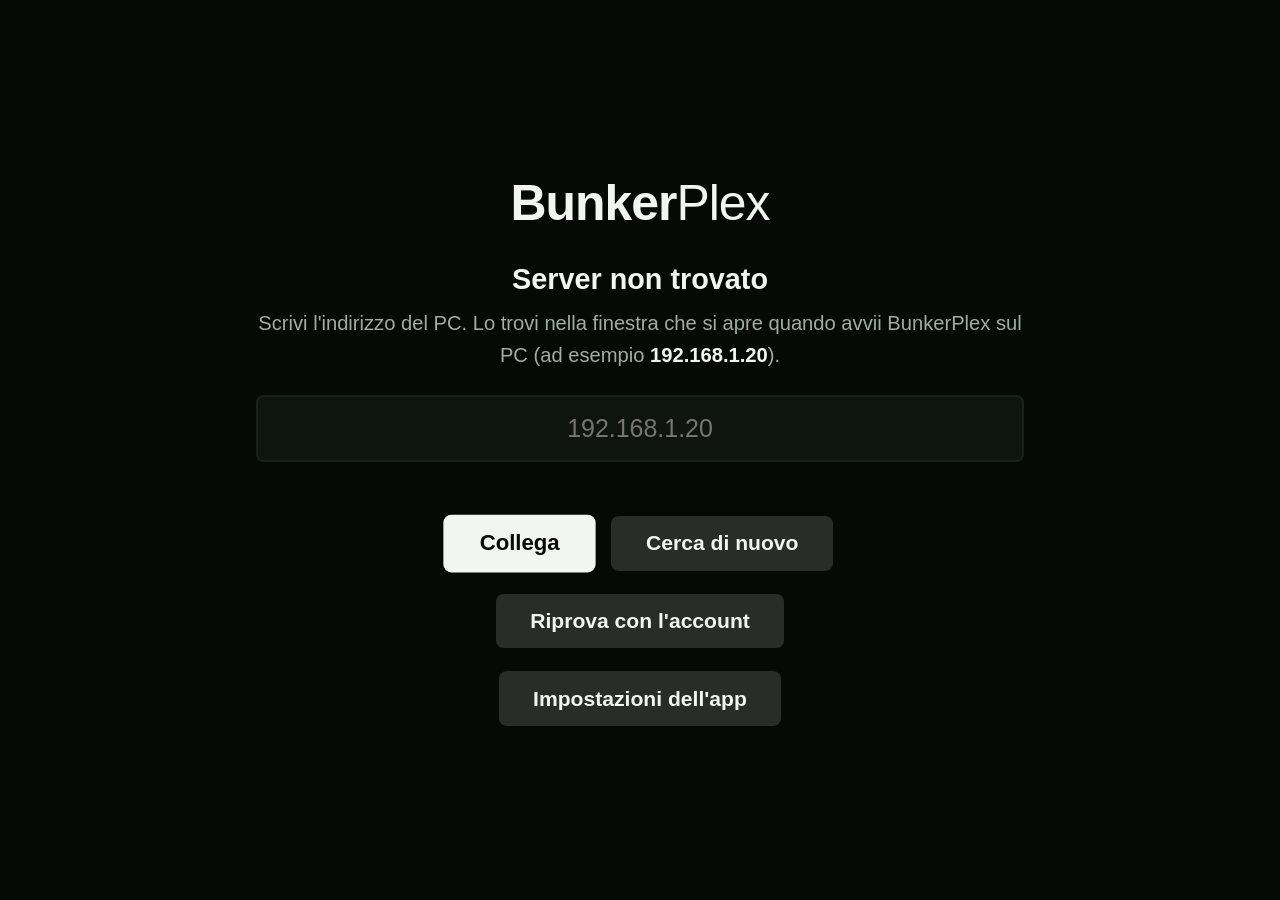
<file: android/app/src/main/assets/setup.html>
<!doctype html>
<html lang="it">
<head>
<meta charset="utf-8">
<meta name="viewport" content="width=device-width, initial-scale=1">
<title>BunkerPlex</title>
<style>
  * { box-sizing: border-box; }
  html { font-size: 14px; font-size: clamp(14px, 1.5vw, 40px); }
  body { margin: 0; min-height: 100vh; display: flex; align-items: center; justify-content: center;
         background: #060a07; color: #f2f5f2; font-family: Roboto, "Segoe UI", sans-serif; }
  .box { width: 40rem; max-width: 92vw; text-align: center; }
  .logo { font-size: 2.6rem; font-weight: 400; letter-spacing: -.02em; margin-bottom: .4rem; }
  .logo b { font-weight: 800; }
  h1 { font-size: 1.5rem; font-weight: 600; margin: 1.6rem 0 .6rem; }
  p { color: #9fada3; line-height: 1.6; margin: 0 0 1.2rem; font-size: 1.05rem; }
  p b { color: #f2f5f2; }
  .err { color: #e0a030; min-height: 1.6rem; }
  input { width: 100%; padding: .9rem 1.2rem; font: inherit; font-size: 1.3rem; text-align: center; color: #f2f5f2;
          background: #0e1510; border: 2px solid #17211a; border-radius: .4rem; outline: none; }
  input:focus { border-color: #f2f5f2; background: #17211a; }
  .row { display: flex; justify-content: center; margin-top: 1.2rem; }
  button { font: inherit; font-weight: 700; font-size: 1.1rem; padding: .8rem 1.8rem; margin: 0 .5rem; border: 0;
           border-radius: .4rem; background: #ffffff24; color: #f2f5f2; outline: none; }
  button.primary { background: #1a7f45; color: #ffffff; }
  button:focus, button.primary:focus { background: #f2f5f2; color: #060a07; transform: scale(1.05); }
  .spin { width: 3rem; height: 3rem; margin: 1.5rem auto; border: .3rem solid #17211a; border-top-color: #4cbf7f;
          border-radius: 50%; animation: s 1s linear infinite; }
  @keyframes s { to { transform: rotate(360deg); } }
  [hidden] { display: none !important; }
</style>
</head>
<body>
<div class="box">
  <div class="logo"><b>Bunker</b>Plex</div>

  <div id="searching">
    <div class="spin"></div>
    <h1 id="stitle">Cerco il server sulla rete di casa…</h1>
    <p>BunkerPlex con l'account non si apre (niente Internet?): cerco il PC con BunkerPlex sulla rete di casa.</p>
  </div>

  <div id="manual" hidden>
    <h1 id="mtitle">Server non trovato</h1>
    <p>Scrivi l'indirizzo del PC. Lo trovi nella finestra che si apre quando avvii BunkerPlex sul PC
       (ad esempio <b>192.168.1.20</b>).</p>
    <input id="addr" class="f" inputmode="decimal" autocomplete="off" placeholder="192.168.1.20">
    <p class="err" id="err"></p>
    <div class="row">
      <button class="f primary" id="connect">Collega</button>
      <button class="f" id="retry">Cerca di nuovo</button>
    </div>
    <div class="row"><button class="f" id="central">Riprova con l'account</button></div>
    <div class="row"><button class="f" id="appset">Impostazioni dell'app</button></div>
  </div>
</div>
<script>
var app = window.BunkerPlexTV;
var $ = function (id) { return document.getElementById(id); };

function showSearching(text) {
  $('manual').hidden = true;
  $('searching').hidden = false;
  $('stitle').textContent = text || 'Cerco il server sulla rete di casa…';
}
function showManual(title, error) {
  $('searching').hidden = true;
  $('manual').hidden = false;
  $('mtitle').textContent = title;
  $('err').textContent = error || '';
  var saved = app ? (app.lastServer ? app.lastServer() : app.getServer()) : '';
  if (saved && !$('addr').value) $('addr').value = saved.replace(/^https?:\/\//, '').replace(/:32500$/, '');
  $('connect').focus();
}
function search() {
  showSearching();
  if (app) app.discover(); else setTimeout(setupNotFound, 800);
}
function connect() {
  var v = $('addr').value.trim();
  if (!v) { $('err').textContent = 'Scrivi prima l\'indirizzo.'; $('addr').focus(); return; }
  showSearching('Mi collego a ' + v + '…');
  if (app) app.saveServer(v);
}

// Questa pagina serve solo senza Internet: di solito l'app apre BunkerPlex con l'account
// Chiamate dall'app
window.setupFound = function (url) { showSearching('Trovato! ' + url.replace('http://', '')); };
window.setupNotFound = function () { showManual('Server non trovato', ''); };
window.setupError = function (url) {
  showManual('Collegamento non riuscito', 'Nessun BunkerPlex risponde a ' + url.replace('http://', '') + '. Il PC è acceso?');
};

$('connect').addEventListener('click', connect);
$('retry').addEventListener('click', search);
$('central').addEventListener('click', function () { if (app && app.openCentral) app.openCentral(); });
// Versione, aggiornamento e notifiche dell'app: con qualunque server, o nessuno
$('appset').addEventListener('click', function () { if (app && app.openAppSettings) app.openAppSettings(); });
$('addr').addEventListener('keydown', function (e) { if (e.key === 'Enter' || e.keyCode === 13) connect(); });

// Frecce del telecomando tra campo e pulsanti
document.addEventListener('keydown', function (e) {
  var code = e.keyCode, list = Array.prototype.slice.call(document.querySelectorAll('#manual .f'))
    .filter(function (b) { return b.offsetParent !== null; });
  var i = list.indexOf(document.activeElement);
  if ($('manual').hidden || i < 0) return;
  var next = -1;
  if (code === 40) next = i === 0 ? 1 : i;            // giu': dal campo ai pulsanti
  else if (code === 38) next = 0;                      // su: torna al campo
  else if (code === 39 && i > 0) next = Math.min(i + 1, list.length - 1);
  else if (code === 37 && i > 0) next = Math.max(i - 1, 1);
  if (next >= 0) { e.preventDefault(); list[next].focus(); }
});

// Anche quando il server salvato non risponde (es. il PC ha cambiato indirizzo) rifa' la scansione
// da solo; se non trova nulla resta il campo per scrivere l'indirizzo a mano.
var offline = location.hash === '#offline';
if (location.hash === '#manual') {
  showManual('Indirizzo del server', '');
  $('addr').focus();
} else if (offline) {
  window.setupNotFound = function () {
    showManual('Il server non risponde', 'Controlla che il PC sia acceso e che BunkerPlex sia avviato, oppure scrivi l\'indirizzo.');
  };
  showSearching('Il server salvato non risponde, lo cerco sulla rete…');
  if (app) app.discover(); else setupNotFound();
} else {
  search();
}
</script>
</body>
</html>
</file>
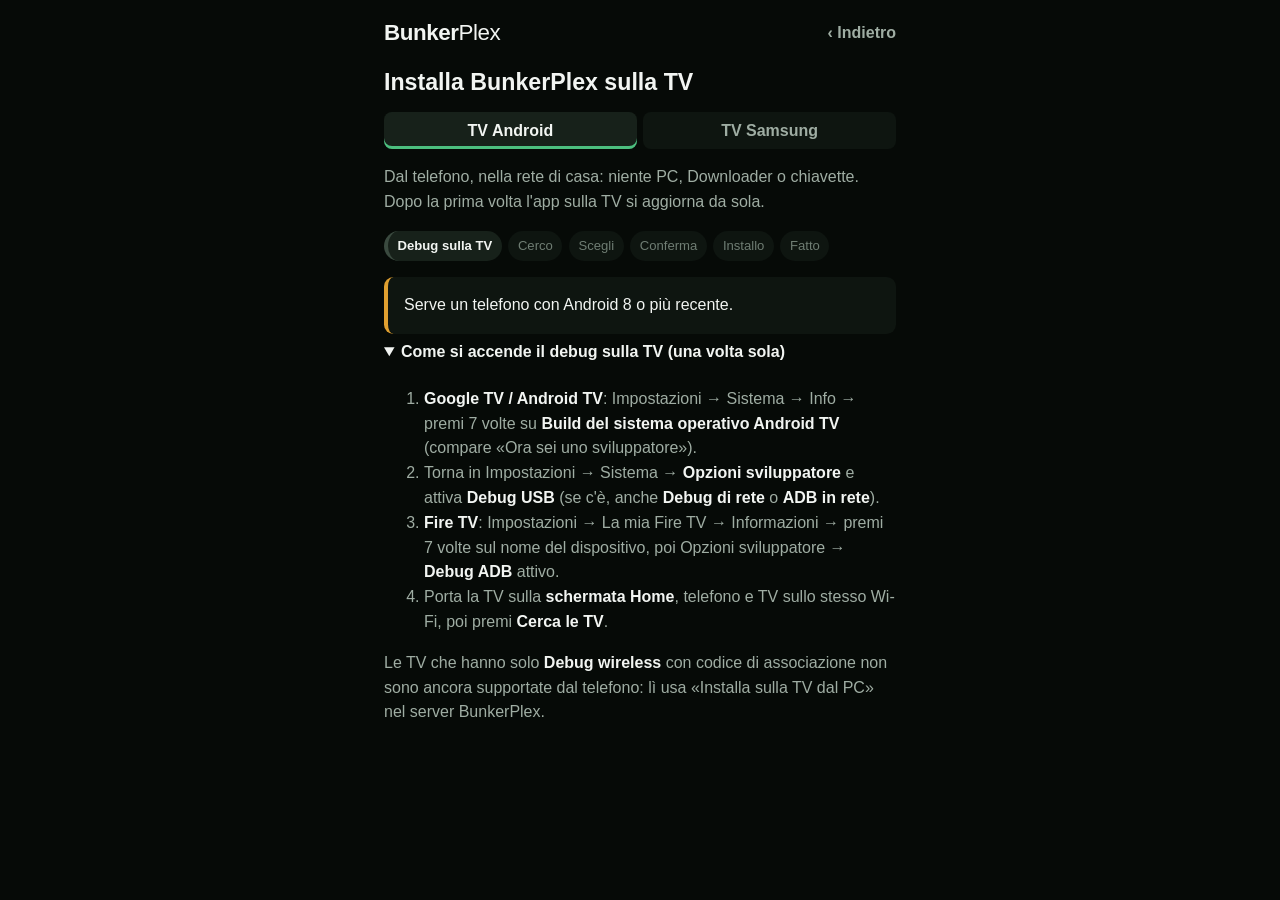
<file: android/app/src/main/assets/tvinstall.html>
<!doctype html>
<html lang="it">
<head>
<meta charset="utf-8">
<meta name="viewport" content="width=device-width, initial-scale=1">
<title>Installa sulla TV</title>
<style>
  * { box-sizing: border-box; }
  body { margin: 0; background: #060a07; color: #f2f5f2; font-family: Roboto, "Segoe UI", sans-serif; font-size: 16px; }
  .wrap { max-width: 34rem; margin: 0 auto; padding: 1.2rem 1rem 3rem; }
  .top { display: flex; align-items: center; justify-content: space-between; }
  .logo { font-size: 1.4rem; letter-spacing: -.02em; }
  .logo b { font-weight: 800; }
  h1 { font-size: 1.45rem; font-weight: 700; margin: 1.4rem 0 .4rem; }
  h2 { font-size: 1.05rem; margin: 1.6rem 0 .6rem; }
  p, li { color: #9fada3; line-height: 1.55; }
  p b, li b { color: #f2f5f2; }
  button { font: inherit; font-weight: 700; padding: .75rem 1.2rem; border: 0; border-radius: .5rem;
           background: #ffffff24; color: #f2f5f2; cursor: pointer; }
  button.primary { background: #1a7f45; color: #fff; }
  button.small { padding: .45rem .9rem; font-size: .9rem; }
  button:disabled { opacity: .45; }
  button.link { background: none; color: #9fada3; padding: .3rem 0; font-weight: 600; }
  .steps { list-style: none; padding: 0; margin: 1rem 0; display: flex; flex-wrap: wrap; gap: .4rem; }
  .steps li { font-size: .82rem; padding: .3rem .6rem; border-radius: 1rem; background: #0e1510; color: #6f7d73; }
  .steps li.done { color: #4cbf7f; }
  .steps li.now { background: #17211a; color: #f2f5f2; font-weight: 700; }
  .steps li.fail { color: #e0a030; }
  .now { padding: 1rem; border-radius: .6rem; background: #0e1510; border-left: 4px solid #3a4a3f; line-height: 1.55; }
  .now.ok { border-color: #4cbf7f; } .now.err { border-color: #e0a030; } .now.wait { border-color: #5aa0e0; }
  .now .row { margin-top: .8rem; }
  .dev { display: flex; align-items: center; justify-content: space-between; gap: .8rem; padding: .8rem 0; border-bottom: 1px solid #17211a; }
  .dev b { display: block; } .dev small { color: #9fada3; }
  .row { display: flex; gap: .5rem; flex-wrap: wrap; align-items: center; }
  input { flex: 1; min-width: 10rem; padding: .75rem 1rem; font: inherit; color: #f2f5f2; background: #0e1510;
          border: 2px solid #17211a; border-radius: .5rem; outline: none; }
  input:focus { border-color: #4cbf7f; }
  .log { font-size: .8rem; max-height: 14rem; overflow: auto; background: #0e1510; border-radius: .5rem; padding: .6rem; }
  .log div { padding: .15rem 0; color: #c9d3cc; } .log .dbg { color: #6f7d73; } .log .err { color: #e0a030; }
  .log .ok { color: #4cbf7f; } .log .sep { margin-top: .4rem; font-weight: 700; color: #f2f5f2; }
  .log time { color: #6f7d73; margin-right: .5rem; }
  details summary { cursor: pointer; font-weight: 700; padding: .6rem 0; }
  .tabs { display: flex; gap: .4rem; margin: 1rem 0 .2rem; }
  .tabs button { flex: 1; padding: .6rem; background: #0e1510; color: #9fada3; }
  .tabs button.on { background: #17211a; color: #f2f5f2; box-shadow: inset 0 -3px 0 #4cbf7f; }
  .ip { font-size: 1.5rem; font-weight: 800; color: #f2f5f2; letter-spacing: .02em; }
  .warn { color: #e0a030; }
  .spin { display: inline-block; width: 1rem; height: 1rem; margin-right: .5rem; vertical-align: -.15rem; border: .18rem solid #17211a;
          border-top-color: #4cbf7f; border-radius: 50%; animation: s 1s linear infinite; }
  @keyframes s { to { transform: rotate(360deg); } }
</style>
</head>
<body>
<div class="wrap">
  <div class="top"><div class="logo"><b>Bunker</b>Plex</div><button class="link" id="back">‹ Indietro</button></div>
  <h1>Installa BunkerPlex sulla TV</h1>
  <div class="tabs"><button data-tab="android">TV Android</button><button data-tab="samsung">TV Samsung</button></div>
  <p id="intro"></p>
  <div id="main"></div>
  <details id="guide">
    <summary>Come si accende il debug sulla TV (una volta sola)</summary>
    <ol>
      <li><b>Google TV / Android TV</b>: Impostazioni → Sistema → Info → premi 7 volte su <b>Build del sistema operativo Android TV</b> (compare «Ora sei uno sviluppatore»).</li>
      <li>Torna in Impostazioni → Sistema → <b>Opzioni sviluppatore</b> e attiva <b>Debug USB</b> (se c'è, anche <b>Debug di rete</b> o <b>ADB in rete</b>).</li>
      <li><b>Fire TV</b>: Impostazioni → La mia Fire TV → Informazioni → premi 7 volte sul nome del dispositivo, poi Opzioni sviluppatore → <b>Debug ADB</b> attivo.</li>
      <li>Porta la TV sulla <b>schermata Home</b>, telefono e TV sullo stesso Wi-Fi, poi premi <b>Cerca le TV</b>.</li>
    </ol>
    <p>Le TV che hanno solo <b>Debug wireless</b> con codice di associazione non sono ancora supportate dal telefono: lì usa «Installa sulla TV dal PC» nel server BunkerPlex.</p>
  </details>
</div>
<script>
var app = window.BunkerPlexTV;
var $ = function (id) { return document.getElementById(id); };
var state = null;
var STEPS = [['debug', 'Debug sulla TV'], ['scan', 'Cerco'], ['choose', 'Scegli'], ['confirm', 'Conferma'], ['install', 'Installo'], ['done', 'Fatto']];

function esc(s) { return String(s == null ? '' : s).replace(/[&<>"']/g, function (c) { return '&#' + c.charCodeAt(0) + ';'; }); }

function steps(t) {
  var names = STEPS.map(function (x) { return x[0]; });
  var now = Math.max(0, names.indexOf(t.step));
  var failed = !!t.error && !t.phase;
  return '<ol class="steps">' + STEPS.map(function (x, n) {
    var done = n < now || t.step === 'done';
    return '<li class="' + (done ? 'done' : n === now ? 'now' + (failed ? ' fail' : '') : '') + '">' + (done ? '✓ ' : '') + esc(x[1]) + '</li>';
  }).join('') + '</ol>';
}

function nowBox(t) {
  var cls = '', msg;
  var n = (t.devices || []).length;
  if (!t.supported) {
    cls = 'err'; msg = 'Serve un telefono con Android 8 o più recente.';
  } else if (t.phase && t.step === 'confirm') {
    cls = 'wait';
    msg = '<span class="spin"></span><b>Guarda la TV</b>: se compare «Consentire il debug?», metti la spunta su <b>Consenti sempre da questo computer</b> e premi <b>OK</b> col telecomando.' +
      '<p><small>Non compare niente? Premi il tasto <b>Home</b> del telecomando: su alcune TV la richiesta si vede solo dalla schermata Home.</small></p>';
  } else if (t.phase) {
    cls = 'wait'; msg = '<span class="spin"></span>' + esc(t.message || 'Un attimo…');
  } else if (t.error === 'INCOMPATIBILE') {
    cls = 'err';
    msg = 'Sulla TV c\'è una BunkerPlex con una firma diversa: va tolta prima di mettere questa.' +
      '<div class="row"><button class="primary" data-act="replace" data-arg="' + esc(t.target) + '">Togli quella e installa</button></div>';
  } else if (t.error) {
    cls = 'err'; msg = esc(t.error);
  } else if (t.step === 'done') {
    cls = 'ok'; msg = 'Fatto: BunkerPlex è installata e si è aperta sulla TV. Da qui in poi si aggiorna da sola.';
  } else if (t.scanned && !n) {
    cls = 'err'; msg = 'Nessuna TV con il debug acceso. Segui i passi qui sotto, poi premi di nuovo <b>Cerca le TV</b>, oppure scrivi l\'indirizzo della TV.';
  } else if (n > 1) {
    msg = 'Ho trovato <b>' + n + ' dispositivi</b>. Scegli su quale installare: l\'indirizzo della TV lo trovi in Impostazioni → Rete.';
  } else if (n === 1) {
    cls = 'ok'; msg = 'TV trovata: premi <b>Installa</b> qui sotto.';
  } else {
    msg = 'Accendi il debug sulla TV (passi qui sotto, una volta sola), poi premi <b>Cerca le TV</b>.';
  }
  if (t.phase) msg += '<div class="row"><button data-act="cancel">Interrompi</button></div>';
  return '<div class="now ' + cls + '">' + msg + '</div>';
}

function devRow(d, t) {
  var label = d.name || 'TV o dispositivo Android';
  var st = d.state === 'device' ? (d.installed ? (t.latest_code && d.installed < t.latest_code ? 'Collegata · app da aggiornare' : 'Collegata · app installata') : 'Collegata · app non installata')
    : 'Debug acceso';
  var again = d.state === 'device' && d.installed && !(t.latest_code && d.installed < t.latest_code);
  return '<div class="dev"><div><b>' + esc(label) + '</b><small>' + esc(d.ip) + (d.port !== 5555 ? ':' + d.port : '') + ' · ' + st + '</small></div>' +
    (t.phase ? '' : '<button class="' + (again ? '' : 'primary') + '" data-act="install" data-arg="' + esc(d.key) + '">' +
      (again ? 'Reinstalla' : d.installed ? 'Aggiorna' : 'Installa') + '</button>') + '</div>';
}

function logBox(t) {
  var log = t.log || [];
  if (!log.length) return '';
  return '<h2>Cosa sta succedendo</h2><div class="log" id="log">' + log.map(function (l) {
    var d = new Date(l.at * 1000);
    var hh = ('0' + d.getHours()).slice(-2) + ':' + ('0' + d.getMinutes()).slice(-2) + ':' + ('0' + d.getSeconds()).slice(-2);
    return '<div class="' + esc(l.kind) + '"><time>' + hh + '</time>' + esc(l.text) + '</div>';
  }).join('') + '</div>';
}

function renderAndroid(t) {
  state = t;
  if (tab !== 'android') return;
  var addr = $('addr') ? $('addr').value : '';
  var devs = t.devices || [];
  $('main').innerHTML = steps(t) + nowBox(t) +
    (devs.length ? '<div>' + devs.map(function (d) { return devRow(d, t); }).join('') + '</div>' : '') +
    (t.supported ? '<div class="row" style="margin-top:1rem"><button class="' + (devs.length ? '' : 'primary') + '" data-act="scan"' + (t.phase ? ' disabled' : '') + '>' +
      (t.scanned ? 'Cerca di nuovo' : 'Cerca le TV') + '</button></div>' +
    '<h2>Oppure scrivi l\'indirizzo della TV</h2><div class="row"><input id="addr" inputmode="decimal" autocomplete="off" placeholder="192.168.1.180">' +
      '<button data-act="manual"' + (t.phase ? ' disabled' : '') + '>Installa</button></div>' : '') +
    logBox(t);
  if ($('addr')) $('addr').value = addr;
  var lg = $('log'); if (lg) lg.scrollTop = lg.scrollHeight;
  if (!t.scanned && !devs.length && !t.phase) $('guide').open = true;
}

// ---- TV Samsung (SamsungInstaller): Modalita' sviluppatore con l'IP del telefono
var ss = null;

function ssSteps(t) {
  var ready = (t.tvs || []).some(function (x) { return x.dev; });
  var names = [['dev', 'Modalità sviluppatore'], ['scan', 'Cerco'], ['install', 'Installo'], ['done', 'Fatto']];
  if (t.step === 'cert') names.splice(3, 0, ['cert', 'Certificato Samsung']);
  var step = t.step === 'done' ? 'done' : t.step === 'cert' ? 'cert' : t.phase === 'install' ? 'install' : t.phase === 'scan' ? 'scan' : ready ? 'install' : 'dev';
  var now = names.map(function (x) { return x[0]; }).indexOf(step);
  var failed = !!t.error && !t.phase;
  return '<ol class="steps">' + names.map(function (x, n) {
    var done = n < now || step === 'done';
    return '<li class="' + (done ? 'done' : n === now ? 'now' + (failed ? ' fail' : '') : '') + '">' + (done ? '✓ ' : '') + esc(x[1]) + '</li>';
  }).join('') + '</ol>';
}

function ssNow(t) {
  var cls = '', msg;
  var tvs = t.tvs || [];
  if (t.phase) {
    cls = 'wait'; msg = '<span class="spin"></span>' + esc(t.message || 'Un attimo…') + '<div class="row">' +
      (t.wait_login && !t.login_busy ? '<button class="primary" data-act="sslogin">Accedi a Samsung</button>' : '') +
      '<button data-act="sscancel">Interrompi</button></div>';
  } else if (t.error) {
    cls = 'err'; msg = esc(t.error);
  } else if (t.step === 'done') {
    cls = 'ok'; msg = 'Fatto: BunkerPlex è tra le App della TV e si è aperta. Collegala con il codice che mostra (BunkerPlex → Collega una TV).';
  } else if (t.scanned && !tvs.length) {
    cls = 'err'; msg = 'Nessuna TV Samsung trovata: telefono e TV devono essere sullo stesso Wi-Fi, con la TV accesa. Oppure scrivi l\'indirizzo della TV.';
  } else if (tvs.some(function (x) { return x.dev; })) {
    cls = 'ok'; msg = 'TV pronta: premi <b>Installa</b> qui sotto.';
  } else if (tvs.length) {
    msg = 'Ho trovato la TV, ma la <b>Modalità sviluppatore</b> è spenta: segui i passi qui sotto, poi premi <b>Cerca di nuovo</b>.';
  } else {
    msg = 'Accendi la <b>Modalità sviluppatore</b> sulla TV (passi qui sotto), poi premi <b>Cerca le TV</b>.';
  }
  return '<div class="now ' + cls + '">' + msg + '</div>';
}

function ssRow(tv, t) {
  var st;
  if (!tv.dev) st = '<span class="warn">Modalità sviluppatore spenta</span>';
  else if (t.pc && tv.dev_ip && tv.dev_ip !== t.pc) st = '<span class="warn">IP del PC host: ' + esc(tv.dev_ip) + ' (deve essere ' + esc(t.pc) + ')</span>';
  else st = tv.installed ? 'App installata' : 'Pronta';
  return '<div class="dev"><div><b>' + esc(tv.name || 'TV Samsung') + '</b><small>' + esc((tv.model ? tv.model + ' · ' : '') + tv.ip) + ' · ' + st +
      (tv.duid ? '<br>Codice TV (DUID): ' + esc(tv.duid) : '') + '</small></div>' +
    (t.phase || !tv.dev ? '' : '<button class="' + (tv.installed ? '' : 'primary') + '" data-act="ssinstall" data-arg="' + esc(tv.ip) + '">' + (tv.installed ? 'Reinstalla' : 'Installa') + '</button>') + '</div>';
}

// Chi amministra BunkerPlex: il certificato Samsung delle TV e l'accesso a Samsung che
// serve a farlo (dura un po', poi va rifatto: arriva un avviso)
function ssAdminBox(t) {
  var a = t.admin;
  if (!a) return '';
  var when = function (s) { return new Date(s * 1000).toLocaleDateString('it-IT', { day: 'numeric', month: 'short', year: 'numeric' }); };
  var login = a.login ? 'Accesso a Samsung attivo' + (a.login.email ? ' (' + esc(a.login.email) + ')' : '') + ' fino al ' + when(a.login.exp) + '.'
    : '<span class="warn">Serve un accesso a Samsung</span> per mettere nel certificato le TV nuove.';
  var waiting = (a.tvs || []).filter(function (x) { return !x.ready; });
  var cert = a.cert && a.cert.tvs ? 'Nel certificato: ' + a.cert.tvs + ' TV' +
    (a.cert.until ? ', vale fino al ' + when(a.cert.until) : '') + '.' : 'Ancora nessuna TV nel certificato.';
  var err = a.cert && a.cert.error && a.cert.error !== 'token' ? '<br><span class="warn">Ultimo giro non riuscito: ' + esc(a.cert.detail || a.cert.error) + '</span>' : '';
  return '<h2>Certificato Samsung (chi amministra)</h2><p>' + login + '<br>' + cert +
    (waiting.length ? '<br>In attesa: ' + waiting.map(function (x) { return esc((x.name || x.model || 'TV') + (x.who ? ' di ' + x.who : '')); }).join(', ') + '.' : '') + err + '</p>' +
    (t.login_msg ? '<p><small>' + esc(t.login_msg) + '</small></p>' : '') +
    '<div class="row"><button class="' + (a.login ? '' : 'primary') + '" data-act="sslogin"' + (t.login_busy ? ' disabled' : '') + '>' +
      (a.login ? 'Rifai l\'accesso a Samsung' : 'Accedi a Samsung') + '</button></div>' +
    '<p><small>Le TV che rifiutano l\'app mandano qui il loro codice: con l\'accesso attivo GitHub prepara da solo l\'app firmata Samsung ' +
      'con tutte le TV (qualche minuto) e il telefono la installa.</small></p>';
}

function renderSamsung(t) {
  ss = t;
  if (tab !== 'samsung') return;
  var addr = $('addr') ? $('addr').value : '';
  var tvs = t.tvs || [];
  $('main').innerHTML = ssSteps(t) + ssNow(t) +
    (tvs.length ? '<div>' + tvs.map(function (x) { return ssRow(x, t); }).join('') + '</div>' : '') +
    '<div class="row" style="margin-top:1rem"><button class="' + (tvs.length ? '' : 'primary') + '" data-act="ssscan"' + (t.phase ? ' disabled' : '') + '>' +
      (t.scanned ? 'Cerca di nuovo' : 'Cerca le TV') + '</button></div>' +
    '<h2>Sulla TV (una volta sola)</h2><ol>' +
      '<li>Apri <b>App</b> e col telecomando scrivi <b>1 2 3 4 5</b> (sui telecomandi senza numeri: tieni premuto il tasto 123 o Home).</li>' +
      '<li>Metti <b>Modalità sviluppatore</b> su <b>On</b> e come <b>IP del PC host</b> scrivi l\'indirizzo di questo telefono:<div class="ip">' + esc(t.pc || '— (collega il telefono al Wi-Fi)') + '</div></li>' +
      '<li>Spegni e riaccendi la TV, poi premi <b>Cerca le TV</b>.</li></ol>' +
    '<p><small>Le TV più nuove possono rifiutare l\'app: vogliono un certificato Samsung fatto per loro. Il telefono lo chiede da solo ' +
      'e installa l\'app firmata Samsung appena è pronta. BunkerPlex funziona comunque dal <b>browser della TV</b> (Internet).</small></p>' +
    '<h2>Oppure scrivi l\'indirizzo della TV</h2><div class="row"><input id="addr" inputmode="decimal" autocomplete="off" placeholder="192.168.1.180">' +
      '<button data-act="ssmanual"' + (t.phase ? ' disabled' : '') + '>Installa</button></div>' +
    ssAdminBox(t) + logBox(t);
  if ($('addr')) $('addr').value = addr;
  var lg = $('log'); if (lg) lg.scrollTop = lg.scrollHeight;
}

// ---- Schede: TV Android (adb) o TV Samsung (sdb)
var tab = location.hash === '#samsung' ? 'samsung' : 'android';
var INTRO = {
  android: 'Dal telefono, nella rete di casa: niente PC, Downloader o chiavette. Dopo la prima volta l\'app sulla TV si aggiorna da sola.',
  samsung: 'Le Samsung non hanno Android: il telefono installa l\'app per Samsung con la Modalità sviluppatore della TV. Niente PC.'
};

function showTab(name) {
  tab = name;
  Array.prototype.forEach.call(document.querySelectorAll('[data-tab]'), function (b) { b.className = b.getAttribute('data-tab') === name ? 'on' : ''; });
  $('intro').textContent = INTRO[name];
  $('guide').style.display = name === 'android' ? '' : 'none';
  if (!app) { $('main').innerHTML = ''; return; }
  if (name === 'android' && app.tvState) {
    renderAndroid(JSON.parse(app.tvState()));
    if (!state.scanned && !state.phase && state.supported) app.tvScan();
  } else if (name === 'samsung' && app.ssState) {
    renderSamsung(JSON.parse(app.ssState()));
    if (app.ssAdmin) app.ssAdmin();
    if (!ss.scanned && !ss.phase) app.ssScan();
  }
}

// Lo stato arriva dall'app a ogni cambio (TvInstaller.listener, SamsungInstaller.listener)
window.tvUpdate = function (t) { renderAndroid(t); };
window.ssUpdate = function (t) { renderSamsung(t); };
window.fpBack = function () { return false; };

document.addEventListener('click', function (e) {
  var tb = e.target.closest('[data-tab]');
  if (tb) { showTab(tb.getAttribute('data-tab')); return; }
  var b = e.target.closest('[data-act]');
  if (!b || !app) return;
  var act = b.getAttribute('data-act'), arg = b.getAttribute('data-arg') || '';
  if (act === 'scan') app.tvScan();
  else if (act === 'install') app.tvInstall(arg, false);
  else if (act === 'replace') app.tvInstall(arg, true);
  else if (act === 'cancel') app.tvCancel();
  else if (act === 'ssscan') app.ssScan();
  else if (act === 'ssinstall') app.ssInstall(arg);
  else if (act === 'sscancel') app.ssCancel();
  else if (act === 'sslogin' && app.ssLogin) app.ssLogin();
  else if (act === 'ssmanual') {
    var ip = ($('addr').value || '').trim();
    if (ip) app.ssInstall(ip); else $('addr').focus();
  }
  else if (act === 'manual') {
    var v = ($('addr').value || '').trim();
    if (v) app.tvInstall(v, false); else $('addr').focus();
  }
});
$('back').addEventListener('click', function () { if (app && app.tvClose) app.tvClose(); else history.back(); });

// La prima volta si cerca subito (nella scheda aperta)
if (app && app.tvState) {
  if (!app.ssState) document.querySelector('.tabs').style.display = 'none';   // app di prima
  showTab(tab);
} else {
  showTab('android');
  renderAndroid({ supported: false, step: 'debug', devices: [], log: [] });
}
</script>
</body>
</html>
</file>
